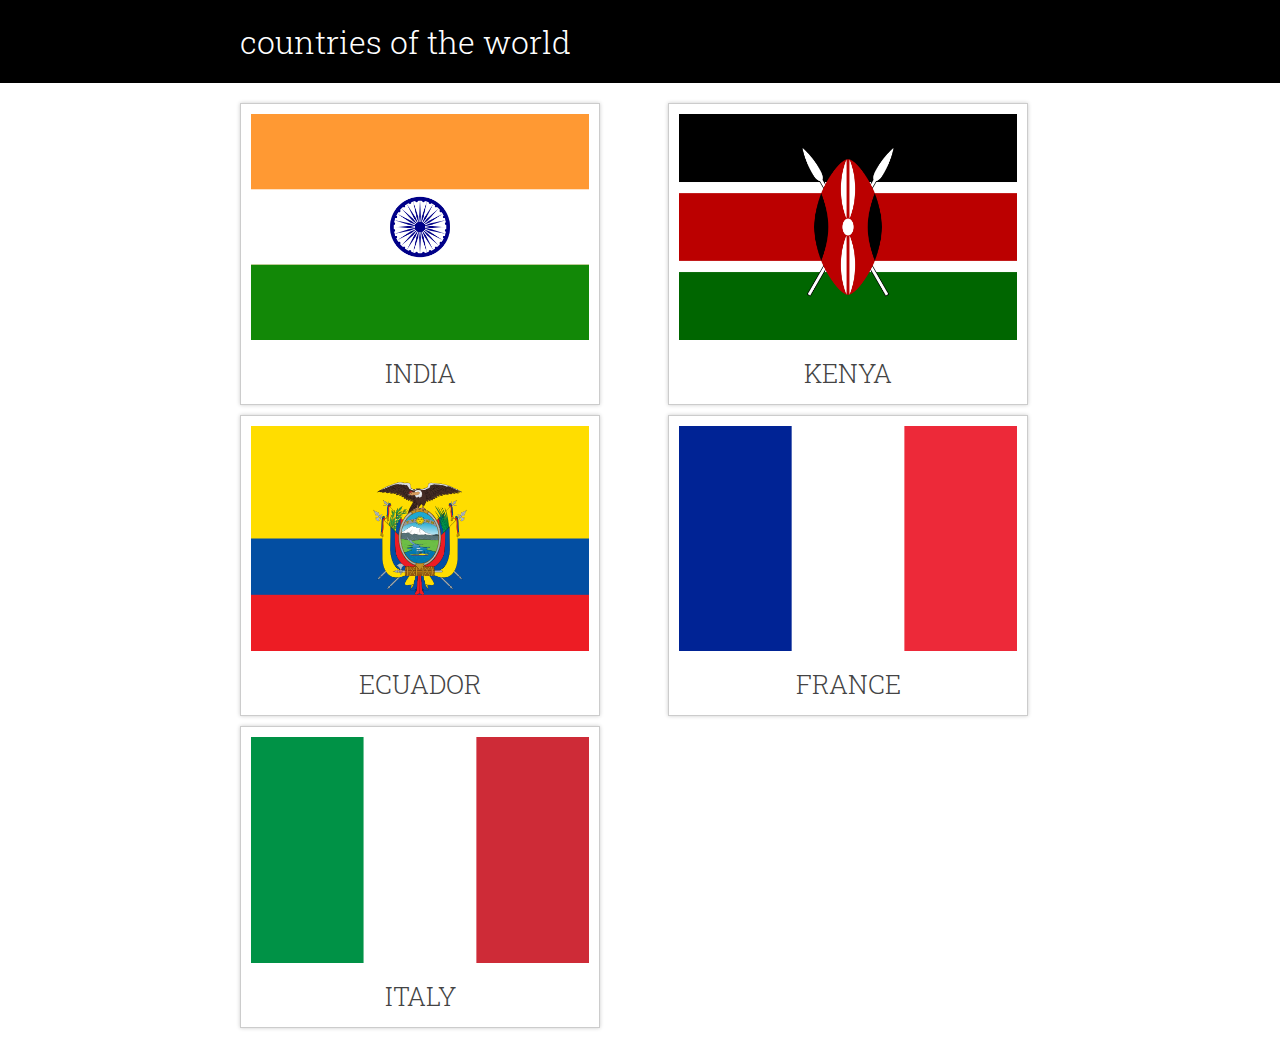
<file: mockups/index.html>
<!DOCTYPE html>
<html>
<head>
	<meta name="viewport" content="width=device-width, initial-scale=1" />

	<link rel="stylesheet" href="app.css" />

	<title>Countries of the World</title>
</head>
<body>
	<header>
		<div class="container">
			<h1><a href="index.html">Countries of the World</a></h1>
		</div>
	</header>
	<div class="container">
		<div class="country">
			<a href="india.html">
				<img src="flags/india.png" alt="Flag of India"/>
				<h4>India</h4>
			</a>
		</div>
		<div class="country">
			<a href="#">
				<img src="flags/kenya.png" alt="Flag of Kenya"/>
				<h4>Kenya</h4>
			</a>
		</div>
		<div class="country">
			<a href="#">
				<img src="flags/ecuador.png" alt="Flag of Ecuador"/>
				<h4>Ecuador</h4>
			</a>
		</div>
		<div class="country">
			<a href="#">
				<img src="flags/france.png" alt="Flag of France"/>
				<h4>France</h4>
			</a>
		</div>
		<div class="country">
			<a href="#">
				<img src="flags/italy.png" alt="Flag of Italy"/>
				<h4>Italy</h4>
			</a>
		</div>
	</div>
</body>
</html>
</file>
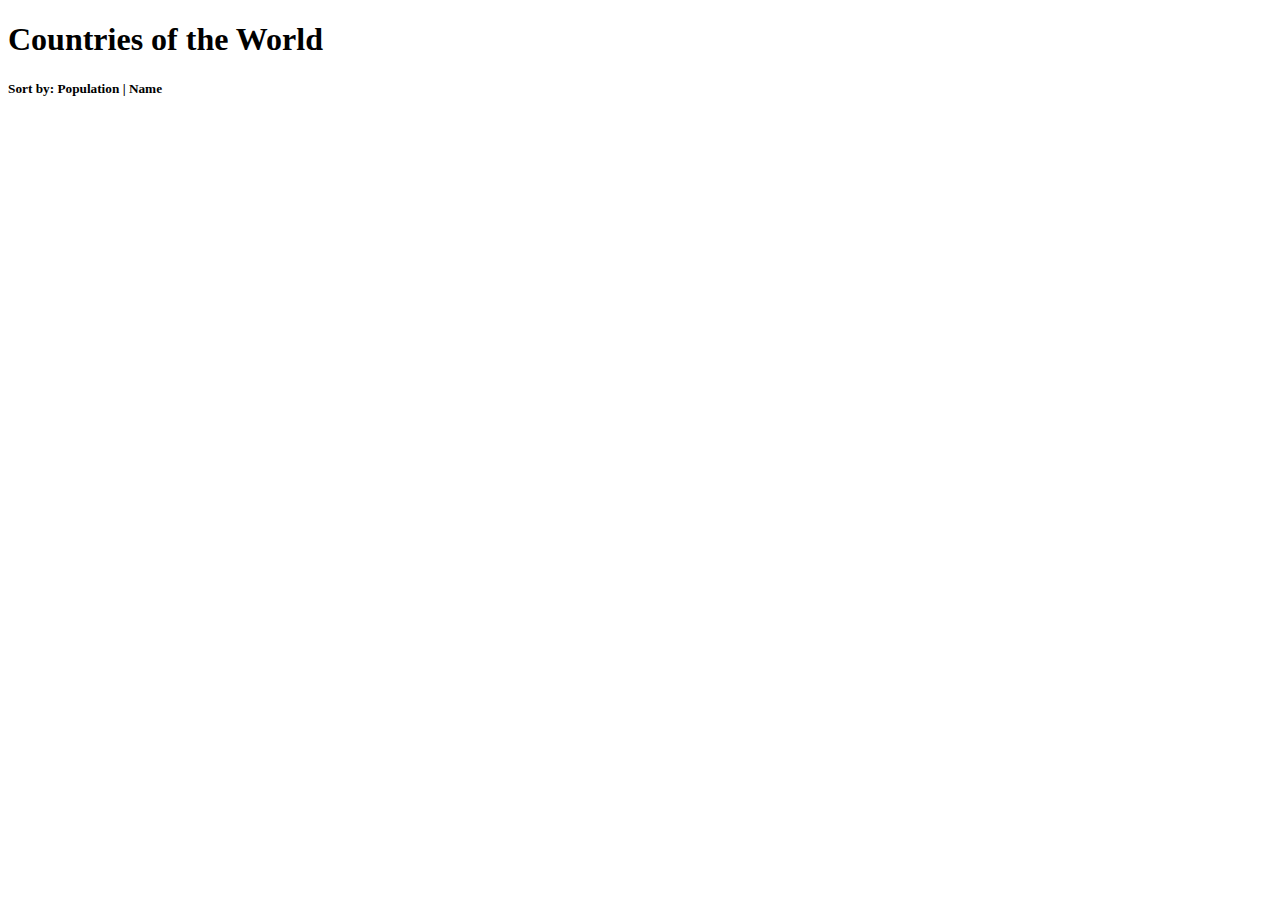
<file: src/main/resources/templates/index.html>
<!DOCTYPE html>
<html xmlns:th="http://www.thymeleaf.org">
<head>
	<meta name="viewport" content="width=device-width, initial-scale=1" />

	<link rel="stylesheet" th:href="@{/app.css}" />

	<title>Countries of the World</title>
</head>
<body>
	<header>
		<div class="container">
			<h1><a th:href="@{/}">Countries of the World</a></h1>
			<h5>Sort by: <a th:href="@{/sort/population}">Population</a> | <a th:href="@{/sort/name}">Name</a></h5>
		</div>
	</header>
	<div class="container">
		<div th:each="country : ${countries}" class="country">
			<a th:href="@{'/country/' + ${#strings.toLowerCase(country.name)}}">
				<img th:src="@{'/flags/' + ${#strings.toLowerCase(country.name)} + '.png'}" th:alt="@{'Flag of' + ${country.name}}"/>
				<h4 th:text="${country.name}"></h4>
			</a>
		</div>
	</div>
</body>
</html>
</file>
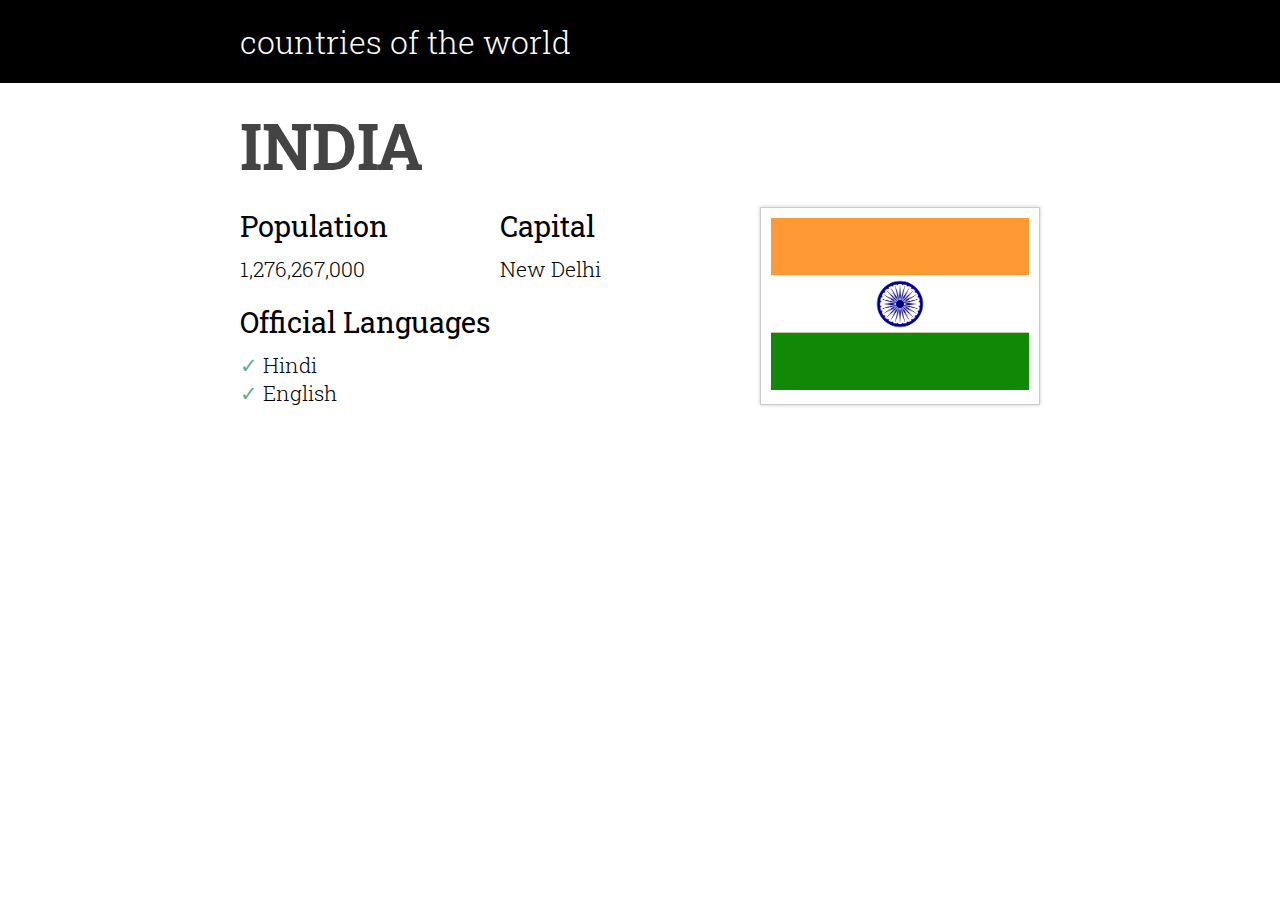
<file: mockups/india.html>
<!DOCTYPE html>
<html>
<head>
	<meta name="viewport" content="width=device-width, initial-scale=1" />

	<link rel="stylesheet" href="app.css" />

	<title>India</title>
</head>
<body>
	<header>
		<div class="container">
			<h1><a href="index.html">Countries of the World</a></h1>
		</div>
	</header>
	<div class="container">
		<div class="country-details">
			<h2>India</h2>
			<div class="meta">
				<div class="stat">
					<h4>Population</h4>
					<span>1,276,267,000</span>
				</div>
				<div class="stat">
					<h4>Capital</h4>
					<span>New Delhi</span>
				</div>
				<div class="stat">
					<h4>Official Languages</h4>
					<ul>
						<li>Hindi</li>
						<li>English</li>
					</ul>
				</div>
			</div>
			<div class="flag">
				<img src="flags/india.png" alt="Flag of India"/>
			</div>
		</div>
	</div>
</body>
</html>
</file>
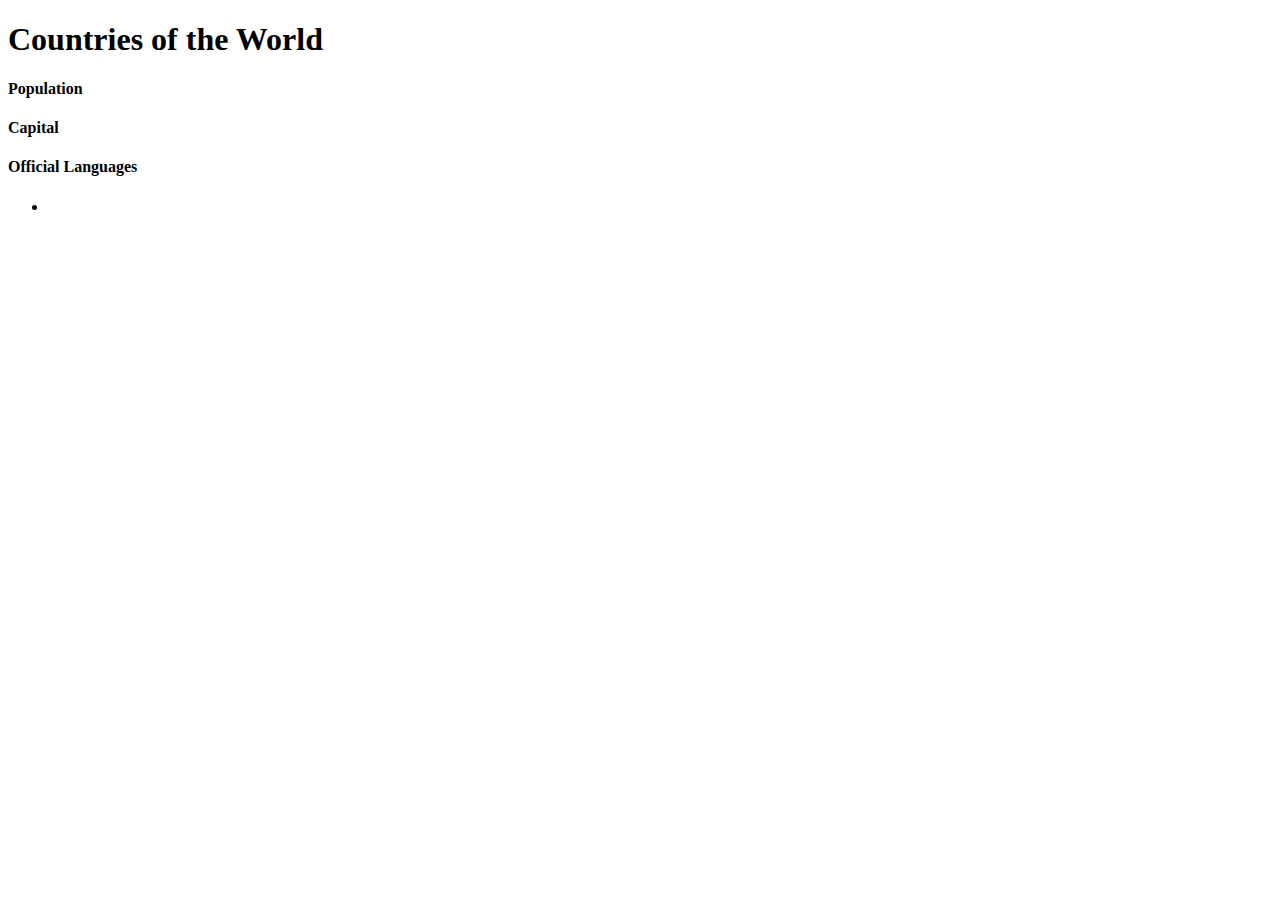
<file: src/main/resources/templates/country.html>
<!DOCTYPE html>
<html xmlns:th="http://www.thymeleaf.org">
<head>
	<meta name="viewport" content="width=device-width, initial-scale=1" />

	<link rel="stylesheet" th:href="@{/app.css}" />

	<title th:text="${country.name}"></title>
</head>
<body>
	<header>
		<div class="container">
			<h1><a th:href="@{/}">Countries of the World</a></h1>
		</div>
	</header>
	<div class="container">
		<div class="country-details">
			<h2 th:text="${country.name}"></h2>
			<div class="meta">
				<div class="stat">
					<h4>Population</h4>
					<span th:text="${country.population}"></span>
				</div>
				<div class="stat">
					<h4>Capital</h4>
					<span th:text="${country.capital}"></span>
				</div>
				<div class="stat">
					<h4>Official Languages</h4>
					<ul>
						<li th:each="language : ${country.languages}" th:text="${language}"></li>
					</ul>
				</div>
			</div>
			<div class="flag">
				<img th:src="@{'/flags/' + ${#strings.toLowerCase(country.name)} + '.png'}" th:alt="@{'Flag of' + ${country.name}}"/>
			</div>
		</div>
	</div>
</body>
</html>
</file>
<file: mockups/app.css>
@import url(https://fonts.googleapis.com/css?family=Roboto+Slab:400,300,100,700);

body {
	margin: 0;
	padding: 0;
	font-family: 'Roboto Slab', serif;
}

header {
	background-color: #000;
	margin-bottom: 10px;
	text-align: center;
}

header h1 {
	margin: 0;
	padding: 10px 0;
	font-weight: 300;
	text-transform: lowercase;
}

header h1 a {
	color: #fff;
	text-decoration: none;
}

.container {
	margin: 0;
	padding: 10px;
}

.country {
	box-sizing: border-box;
	display: inline-block;
	border: 1px solid #ccc;
	box-shadow: 0 0 4px #ccc;
	width: 45%;		
	padding: 10px;
	margin-bottom: 10px;
}

img {
	max-width: 100%;
}

.country h4 {
	text-align: center;
	margin: 12px 0 4px 0;
	font-weight: 300;
	font-size: 1.6rem;
}

.country:nth-child(2n+1) {
	margin-right: 8%;
}

.country a {
	color: #444;
	text-decoration: none;
	text-transform: uppercase;
}

.country-details h2 {
	text-transform: uppercase;
	color: #444;
	font-size: 3rem;
	margin-top: 0;
	margin-bottom: 20px;
	border-bottom: 1px solid #dedede;
}

.country-details .meta .stat {
	margin-bottom: 20px;
}

.country-details .meta .stat h4 {
	font-size: 1.8rem;
	margin: 0 0 10px;
	font-weight: 400;
}

.country-details .meta {
	font-size: 1.3rem;
	font-weight: 300;
}

.country-details .flag {
	box-sizing: border-box;
	padding: 10px;
	border: 1px solid #ccc;
	box-shadow: 0 0 4px #ccc;
}

.country-details .flag::after {
	display: table;
	content: "";
	clear: both;
}

.country-details .meta ul {
	margin-top: 0;
	padding-left: 0px;
}

.country-details .meta ul {
	list-style: none;
}

.country-details .meta ul li::before {
	content:"\2713\0020";
	color: #65AB8A;
}

@media screen and (min-width: 601px) {
	header {
		text-align: left;
	}
	.container {
		max-width: 800px;
		margin:0 auto;
	}

	.country-details h2 {
		border-bottom: none;
		font-size: 4rem;
	}

	.country-details .meta {
		width: 65%;
		float: left;
	}

	.country-details .meta .stat {
		float: left;
		width: 50%;
	}

	.country-details .flag {
		float: right;
		width: 35%;
	}
}
</file>
